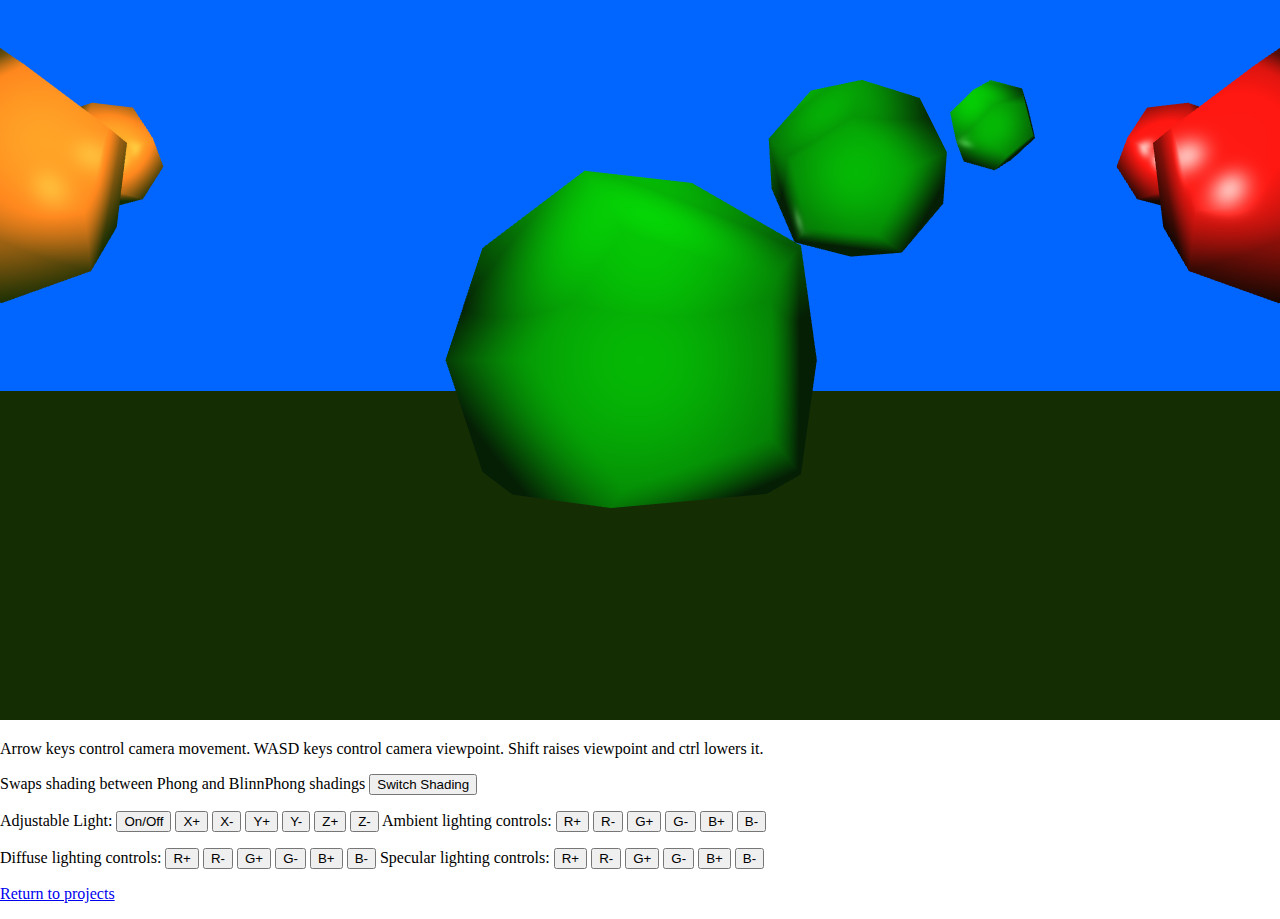
<file: JenningsConan_ProjC.html>
<!DOCTYPE html>
<html lang="en">
<!-- Conan Jennings Project C
      cej379 -->
<head>
  <meta charset="utf-8" />
  <title>Lightshow</title>
</head>

<body style="margin:0" onload="main()" onresize="winResize(u_ViewMatrix, viewMatrix, u_ModelMatrix, modelMatrix, u_ProjMatrix, u_NormalMatrix, normalMatrix)">
  <canvas id="webgl" width="500" height="500">
    Please use a browser that supports "canvas"
  </canvas>
  <p>
    Arrow keys control camera movement.
    WASD keys control camera viewpoint.
    Shift raises viewpoint and ctrl lowers it.
  </p>
  <p>
    Swaps shading between Phong and BlinnPhong shadings
    <button type="button" onclick="switchLighting(gl)">Switch Shading</button>
  </p>
  <p>
    Adjustable Light:
    <button type="button" onclick="onOff()"> On/Off </button>
    <button type="button" onclick="plusX()"> X+ </button>
    <button type="button" onclick="subX()"> X- </button>
    <button type="button" onclick="plusY()"> Y+ </button>
    <button type="button" onclick="subY()"> Y- </button>
    <button type="button" onclick="plusZ()"> Z+ </button>
    <button type="button" onclick="subZ()"> Z- </button>
    Ambient lighting controls:
    <button type="button" onclick="plusAmbiR()"> R+ </button>
    <button type="button" onclick="subAmbiR()"> R- </button>
    <button type="button" onclick="plusAmbiG()"> G+ </button>
    <button type="button" onclick="subAmbiG()"> G- </button>
    <button type="button" onclick="plusAmbiB()"> B+ </button>
    <button type="button" onclick="subAmbiB()"> B- </button>
  </p>
  <p>
    Diffuse lighting controls:
    <button type="button" onclick="plusDiffR()"> R+ </button>
    <button type="button" onclick="subDiffR()"> R- </button>
    <button type="button" onclick="plusDiffG()"> G+ </button>
    <button type="button" onclick="subDiffG()"> G- </button>
    <button type="button" onclick="plusDiffB()"> B+ </button>
    <button type="button" onclick="subDiffB()"> B- </button>
    Specular lighting controls:
    <button type="button" onclick="plusSpecR()"> R+ </button>
    <button type="button" onclick="subSpecR()"> R- </button>
    <button type="button" onclick="plusSpecG()"> G+ </button>
    <button type="button" onclick="subSpecG()"> G- </button>
    <button type="button" onclick="plusSpecB()"> B+ </button>
    <button type="button" onclick="subSpecB()"> B- </button>
  </p>
  <p>
    <a href="index.html">Return to projects</a>
  </p>
  <script src="lib/materials_Ayerdi.js"></script>
  <script src="lib/webgl-utils.js"></script>
  <script src="lib/webgl-debug.js"></script>
  <script src="lib/cuon-utils.js"></script>
  <script src="lib/cuon-matrix-mod.js"></script>
  <script src="JenningsConan_ProjC.js"></script>
</body>

</html>
</file>
